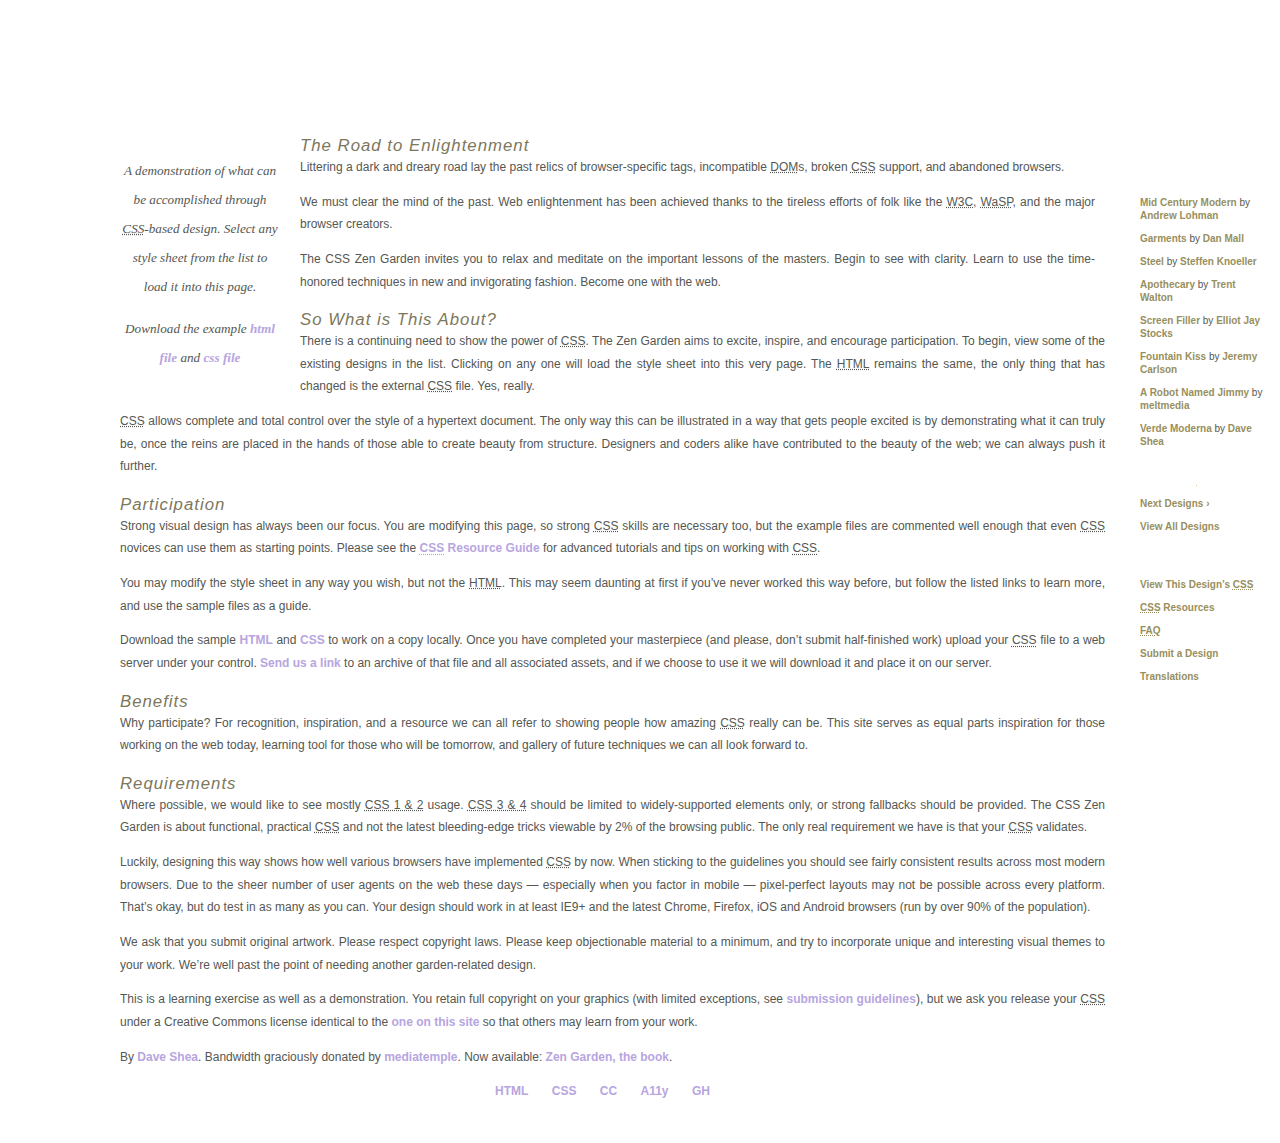
<file: index.html>
<!DOCTYPE html>
<html lang="en">
<head>
	<meta charset="utf-8">
	<title>CSS Zen Garden: The Beauty of CSS Design</title>

	<link rel="stylesheet" media="screen" href="style.css?v=8may2013">
	<link rel="alternate" type="application/rss+xml" title="RSS" href="http://www.csszengarden.com/zengarden.xml">

	<meta name="viewport" content="width=device-width, initial-scale=1.0">
	<meta name="author" content="Dave Shea">
	<meta name="description" content="A demonstration of what can be accomplished visually through CSS-based design.">
	<meta name="robots" content="all">


	<!--[if lt IE 9]>
	<script src="script/html5shiv.js"></script>
	<![endif]-->
</head>

<!--



	View source is a feature, not a bug. Thanks for your curiosity and
	interest in participating!

	Here are the submission guidelines for the new and improved csszengarden.com:

	- CSS3? Of course! Prefix for ALL browsers where necessary.
	- go responsive; test your layout at multiple screen sizes.
	- your browser testing baseline: IE9+, recent Chrome/Firefox/Safari, and iOS/Android
	- Graceful degradation is acceptable, and in fact highly encouraged.
	- use classes for styling. Don't use ids.
	- web fonts are cool, just make sure you have a license to share the files. Hosted
	  services that are applied via the CSS file (ie. Google Fonts) will work fine, but
	  most that require custom HTML won't. TypeKit is supported, see the readme on this
	  page for usage instructions: https://github.com/mezzoblue/csszengarden.com/

	And a few tips on building your CSS file:

	- use :first-child, :last-child and :nth-child to get at non-classed elements
	- use ::before and ::after to create pseudo-elements for extra styling
	- use multiple background images to apply as many as you need to any element
	- use the Kellum Method for image replacement, if still needed. http://goo.gl/GXxdI
	- don't rely on the extra divs at the bottom. Use ::before and ::after instead.

		
-->

<body id="css-zen-garden">
<div class="page-wrapper">

	<section class="intro" id="zen-intro">
		<header role="banner">
			<h1>CSS Zen Garden</h1>
			<h2>The Beauty of <abbr title="Cascading Style Sheets">CSS</abbr> Design</h2>
		</header>

		<div class="summary" id="zen-summary" role="article">
			<p>A demonstration of what can be accomplished through <abbr title="Cascading Style Sheets">CSS</abbr>-based design. Select any style sheet from the list to load it into this page.</p>
			<p>Download the example <a href="/examples/index" title="This page's source HTML code, not to be modified.">html file</a> and <a href="/examples/style.css" title="This page's sample CSS, the file you may modify.">css file</a></p>
		</div>

		<div class="preamble" id="zen-preamble" role="article">
			<h3>The Road to Enlightenment</h3>
			<p>Littering a dark and dreary road lay the past relics of browser-specific tags, incompatible <abbr title="Document Object Model">DOM</abbr>s, broken <abbr title="Cascading Style Sheets">CSS</abbr> support, and abandoned browsers.</p>
			<p>We must clear the mind of the past. Web enlightenment has been achieved thanks to the tireless efforts of folk like the <abbr title="World Wide Web Consortium">W3C</abbr>, <abbr title="Web Standards Project">WaSP</abbr>, and the major browser creators.</p>
			<p>The CSS Zen Garden invites you to relax and meditate on the important lessons of the masters. Begin to see with clarity. Learn to use the time-honored techniques in new and invigorating fashion. Become one with the web.</p>
		</div>
	</section>

	<div class="main supporting" id="zen-supporting" role="main">
		<div class="explanation" id="zen-explanation" role="article">
			<h3>So What is This About?</h3>
			<p>There is a continuing need to show the power of <abbr title="Cascading Style Sheets">CSS</abbr>. The Zen Garden aims to excite, inspire, and encourage participation. To begin, view some of the existing designs in the list. Clicking on any one will load the style sheet into this very page. The <abbr title="HyperText Markup Language">HTML</abbr> remains the same, the only thing that has changed is the external <abbr title="Cascading Style Sheets">CSS</abbr> file. Yes, really.</p>
			<p><abbr title="Cascading Style Sheets">CSS</abbr> allows complete and total control over the style of a hypertext document. The only way this can be illustrated in a way that gets people excited is by demonstrating what it can truly be, once the reins are placed in the hands of those able to create beauty from structure. Designers and coders alike have contributed to the beauty of the web; we can always push it further.</p>
		</div>

		<div class="participation" id="zen-participation" role="article">
			<h3>Participation</h3>
			<p>Strong visual design has always been our focus. You are modifying this page, so strong <abbr title="Cascading Style Sheets">CSS</abbr> skills are necessary too, but the example files are commented well enough that even <abbr title="Cascading Style Sheets">CSS</abbr> novices can use them as starting points. Please see the <a href="/pages/resources/" title="A listing of CSS-related resources"><abbr title="Cascading Style Sheets">CSS</abbr> Resource Guide</a> for advanced tutorials and tips on working with <abbr title="Cascading Style Sheets">CSS</abbr>.</p>
			<p>You may modify the style sheet in any way you wish, but not the <abbr title="HyperText Markup Language">HTML</abbr>. This may seem daunting at first if you&#8217;ve never worked this way before, but follow the listed links to learn more, and use the sample files as a guide.</p>
			<p>Download the sample <a href="/examples/index" title="This page's source HTML code, not to be modified.">HTML</a> and <a href="/examples/style.css" title="This page's sample CSS, the file you may modify.">CSS</a> to work on a copy locally. Once you have completed your masterpiece (and please, don&#8217;t submit half-finished work) upload your <abbr title="Cascading Style Sheets">CSS</abbr> file to a web server under your control. <a href="/pages/submit/" title="Use the contact form to send us your CSS file">Send us a link</a> to an archive of that file and all associated assets, and if we choose to use it we will download it and place it on our server.</p>
		</div>

		<div class="benefits" id="zen-benefits" role="article">
			<h3>Benefits</h3>
			<p>Why participate? For recognition, inspiration, and a resource we can all refer to showing people how amazing <abbr title="Cascading Style Sheets">CSS</abbr> really can be. This site serves as equal parts inspiration for those working on the web today, learning tool for those who will be tomorrow, and gallery of future techniques we can all look forward to.</p>
		</div>

		<div class="requirements" id="zen-requirements" role="article">
			<h3>Requirements</h3>
			<p>Where possible, we would like to see mostly <abbr title="Cascading Style Sheets, levels 1 and 2">CSS 1 &amp; 2</abbr> usage. <abbr title="Cascading Style Sheets, levels 3 and 4">CSS 3 &amp; 4</abbr> should be limited to widely-supported elements only, or strong fallbacks should be provided. The CSS Zen Garden is about functional, practical <abbr title="Cascading Style Sheets">CSS</abbr> and not the latest bleeding-edge tricks viewable by 2% of the browsing public. The only real requirement we have is that your <abbr title="Cascading Style Sheets">CSS</abbr> validates.</p>
			<p>Luckily, designing this way shows how well various browsers have implemented <abbr title="Cascading Style Sheets">CSS</abbr> by now. When sticking to the guidelines you should see fairly consistent results across most modern browsers. Due to the sheer number of user agents on the web these days &#8212; especially when you factor in mobile &#8212; pixel-perfect layouts may not be possible across every platform. That&#8217;s okay, but do test in as many as you can. Your design should work in at least IE9+ and the latest Chrome, Firefox, iOS and Android browsers (run by over 90% of the population).</p>
			<p>We ask that you submit original artwork. Please respect copyright laws. Please keep objectionable material to a minimum, and try to incorporate unique and interesting visual themes to your work. We&#8217;re well past the point of needing another garden-related design.</p>
			<p>This is a learning exercise as well as a demonstration. You retain full copyright on your graphics (with limited exceptions, see <a href="/pages/submit/guidelines/">submission guidelines</a>), but we ask you release your <abbr title="Cascading Style Sheets">CSS</abbr> under a Creative Commons license identical to the <a href="http://creativecommons.org/licenses/by-nc-sa/3.0/" title="View the Zen Garden's license information.">one on this site</a> so that others may learn from your work.</p>
			<p role="contentinfo">By <a href="http://www.mezzoblue.com/">Dave Shea</a>. Bandwidth graciously donated by <a href="http://www.mediatemple.net/">mediatemple</a>. Now available: <a href="http://www.amazon.com/exec/obidos/ASIN/0321303474/mezzoblue-20/">Zen Garden, the book</a>.</p>
		</div>

		<footer>
			<a href="http://validator.w3.org/check/referer" title="Check the validity of this site&#8217;s HTML" class="zen-validate-html">HTML</a>
			<a href="http://jigsaw.w3.org/css-validator/check/referer" title="Check the validity of this site&#8217;s CSS" class="zen-validate-css">CSS</a>
			<a href="http://creativecommons.org/licenses/by-nc-sa/3.0/" title="View the Creative Commons license of this site: Attribution-NonCommercial-ShareAlike." class="zen-license">CC</a>
			<a href="http://mezzoblue.com/zengarden/faq/#aaa" title="Read about the accessibility of this site" class="zen-accessibility">A11y</a>
			<a href="https://github.com/mezzoblue/csszengarden.com" title="Fork this site on Github" class="zen-github">GH</a>
		</footer>

	</div>


	<aside class="sidebar" role="complementary">
		<div class="wrapper">

			<div class="design-selection" id="design-selection">
				<h3 class="select">Select a Design:</h3>
				<nav role="navigation">
					<ul>
					<li>
						<a href="/221/" class="design-name">Mid Century Modern</a> by						<a href="http://andrewlohman.com/" class="designer-name">Andrew Lohman</a>
					</li>					<li>
						<a href="/220/" class="design-name">Garments</a> by						<a href="http://danielmall.com/" class="designer-name">Dan Mall</a>
					</li>					<li>
						<a href="/219/" class="design-name">Steel</a> by						<a href="http://steffen-knoeller.de" class="designer-name">Steffen Knoeller</a>
					</li>					<li>
						<a href="/218/" class="design-name">Apothecary</a> by						<a href="http://trentwalton.com" class="designer-name">Trent Walton</a>
					</li>					<li>
						<a href="/217/" class="design-name">Screen Filler</a> by						<a href="http://elliotjaystocks.com/" class="designer-name">Elliot Jay Stocks</a>
					</li>					<li>
						<a href="/216/" class="design-name">Fountain Kiss</a> by						<a href="http://jeremycarlson.com" class="designer-name">Jeremy Carlson</a>
					</li>					<li>
						<a href="/215/" class="design-name">A Robot Named Jimmy</a> by						<a href="http://meltmedia.com/" class="designer-name">meltmedia</a>
					</li>					<li>
						<a href="/214/" class="design-name">Verde Moderna</a> by						<a href="http://www.mezzoblue.com/" class="designer-name">Dave Shea</a>
					</li>					</ul>
				</nav>
			</div>

			<div class="design-archives" id="design-archives">
				<h3 class="archives">Archives:</h3>
				<nav role="navigation">
					<ul>
						<li class="next">
							<a href="/214/page1">
								Next Designs <span class="indicator">&rsaquo;</span>
							</a>
						</li>
						<li class="viewall">
							<a href="/pages/alldesigns/" title="View every submission to the Zen Garden.">
								View All Designs							</a>
						</li>
					</ul>
				</nav>
			</div>

			<div class="zen-resources" id="zen-resources">
				<h3 class="resources">Resources:</h3>
				<ul>
					<li class="view-css">
						<a href="style.css" title="View the source CSS file of the currently-viewed design.">
							View This Design&#8217;s <abbr title="Cascading Style Sheets">CSS</abbr>						</a>
					</li>
					<li class="css-resources">
						<a href="/pages/resources/" title="Links to great sites with information on using CSS.">
							<abbr title="Cascading Style Sheets">CSS</abbr> Resources						</a>
					</li>
					<li class="zen-faq">
						<a href="/pages/faq/" title="A list of Frequently Asked Questions about the Zen Garden.">
							<abbr title="Frequently Asked Questions">FAQ</abbr>						</a>
					</li>
					<li class="zen-submit">
						<a href="/pages/submit/" title="Send in your own CSS file.">
							Submit a Design						</a>
					</li>
					<li class="zen-translations">
						<a href="/pages/translations/" title="View translated versions of this page.">
							Translations						</a>
					</li>
				</ul>
			</div>
		</div>
	</aside>


</div>

<!--

	These superfluous divs/spans were originally provided as catch-alls to add extra imagery.
	These days we have full ::before and ::after support, favour using those instead.
	These only remain for historical design compatibility. They might go away one day.
		
-->
<div class="extra1" role="presentation"></div><div class="extra2" role="presentation"></div><div class="extra3" role="presentation"></div>
<div class="extra4" role="presentation"></div><div class="extra5" role="presentation"></div><div class="extra6" role="presentation"></div>

</body>
</html>
</file>
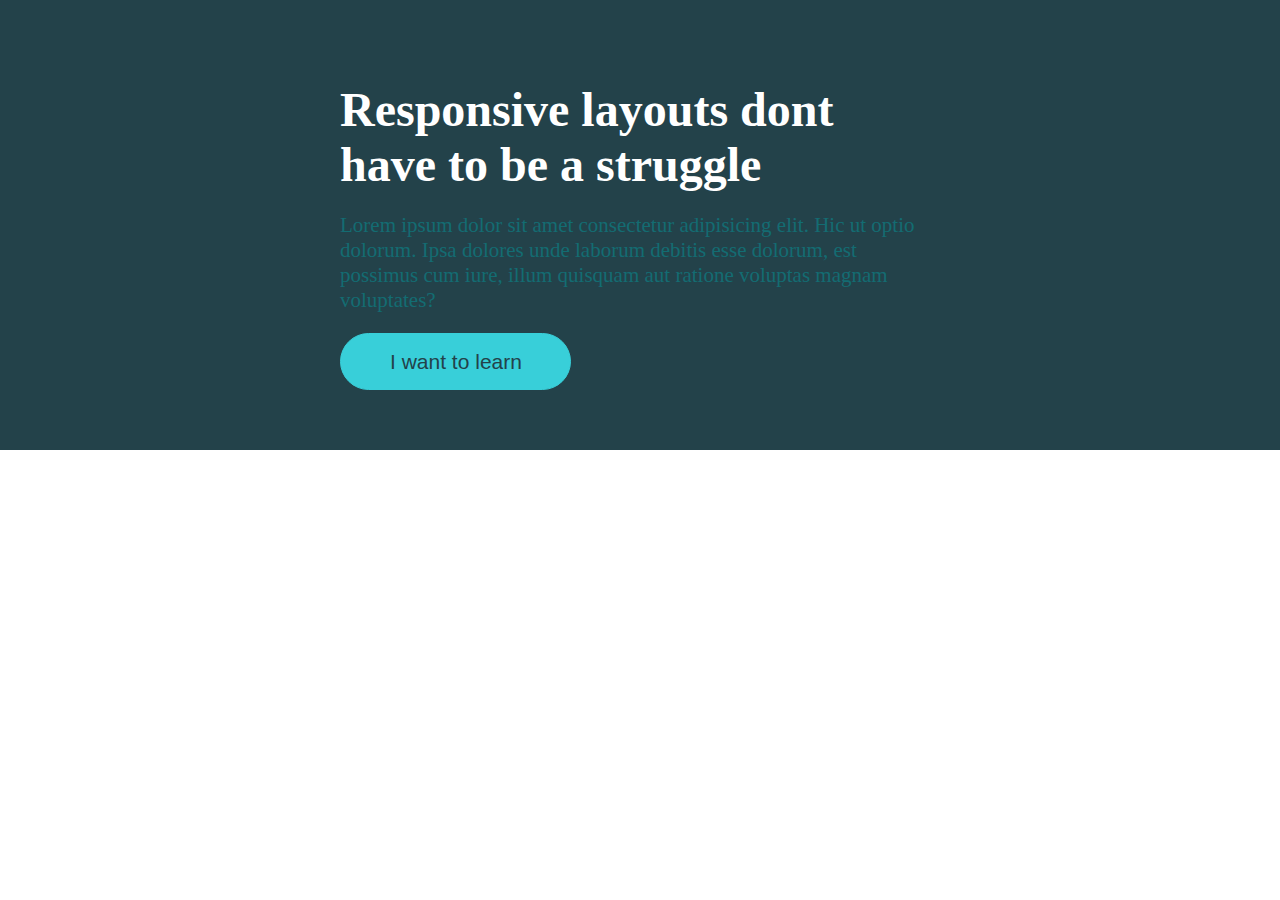
<file: Challenge 3/index.html>
<html lang="en">
<head>
  <meta charset="UTF-8">
  <meta name="viewport" content="width=device-width, initial-scale=1.0">
  <title>Challenge #3</title>
  <link rel="stylesheet" href="style.css">
</head>
<body>
  <div class="container">
    <div class="intro-container">
      <h1>Responsive layouts dont have to be a struggle</h1>
      <p>Lorem ipsum dolor sit amet consectetur adipisicing elit. Hic ut optio dolorum. Ipsa dolores unde laborum debitis esse dolorum, est possimus cum iure, illum quisquam aut ratione voluptas magnam voluptates?</p>
      <button>I want to learn</button>
    </div>
  </div>
</body>
</html>
</file>
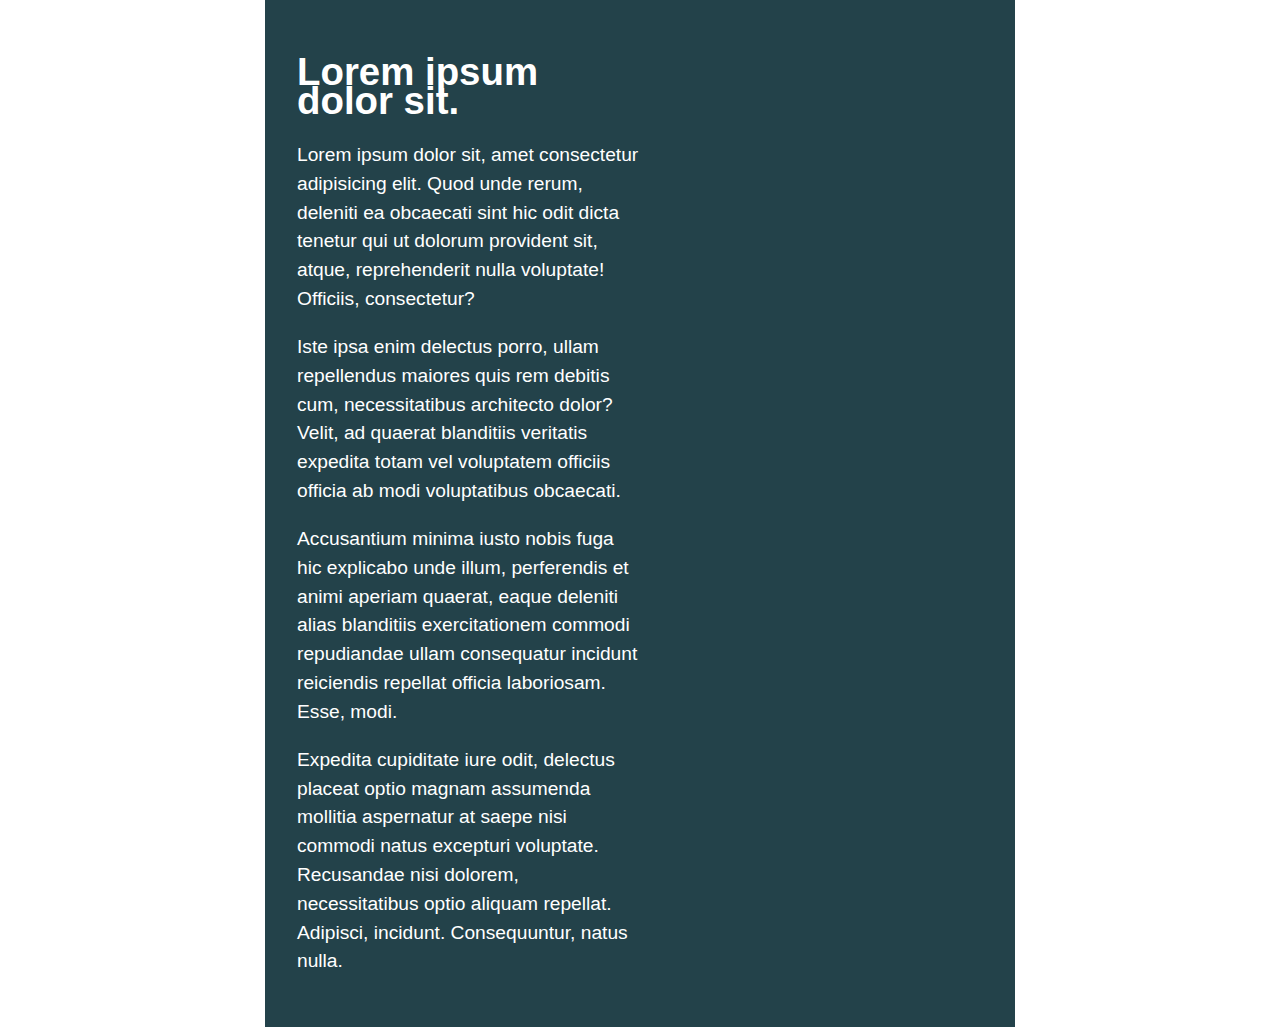
<file: Day 1 challenge/index.html>
<!DOCTYPE html>
<html lang="en">

<head>
    <meta charset="UTF-8">
    <meta name="viewport" content="width=device-width, initial-scale=1.0">
    <title>Day 01</title>

    <link rel="stylesheet" href="style.css">
</head>

<body>
    <div class="container">
        <div class="intro-content">
            <h1>Lorem ipsum dolor sit.</h1>
            <p>Lorem ipsum dolor sit, amet consectetur adipisicing elit. Quod unde rerum, deleniti ea obcaecati sint hic
                odit dicta tenetur qui ut dolorum provident sit, atque, reprehenderit nulla voluptate! Officiis,
                consectetur?</p>
            <p>Iste ipsa enim delectus porro, ullam repellendus maiores quis rem debitis cum, necessitatibus architecto
                dolor? Velit, ad quaerat blanditiis veritatis expedita totam vel voluptatem officiis officia ab modi
                voluptatibus obcaecati.</p>
            <p>Accusantium minima iusto nobis fuga hic explicabo unde illum, perferendis et animi aperiam quaerat, eaque
                deleniti alias blanditiis exercitationem commodi repudiandae ullam consequatur incidunt reiciendis
                repellat officia laboriosam. Esse, modi.</p>
            <p>Expedita cupiditate iure odit, delectus placeat optio magnam assumenda mollitia aspernatur at saepe nisi
                commodi natus excepturi voluptate. Recusandae nisi dolorem, necessitatibus optio aliquam repellat.
                Adipisci, incidunt. Consequuntur, natus nulla.</p>
        </div>
    </div>
</body>

</html>
</file>
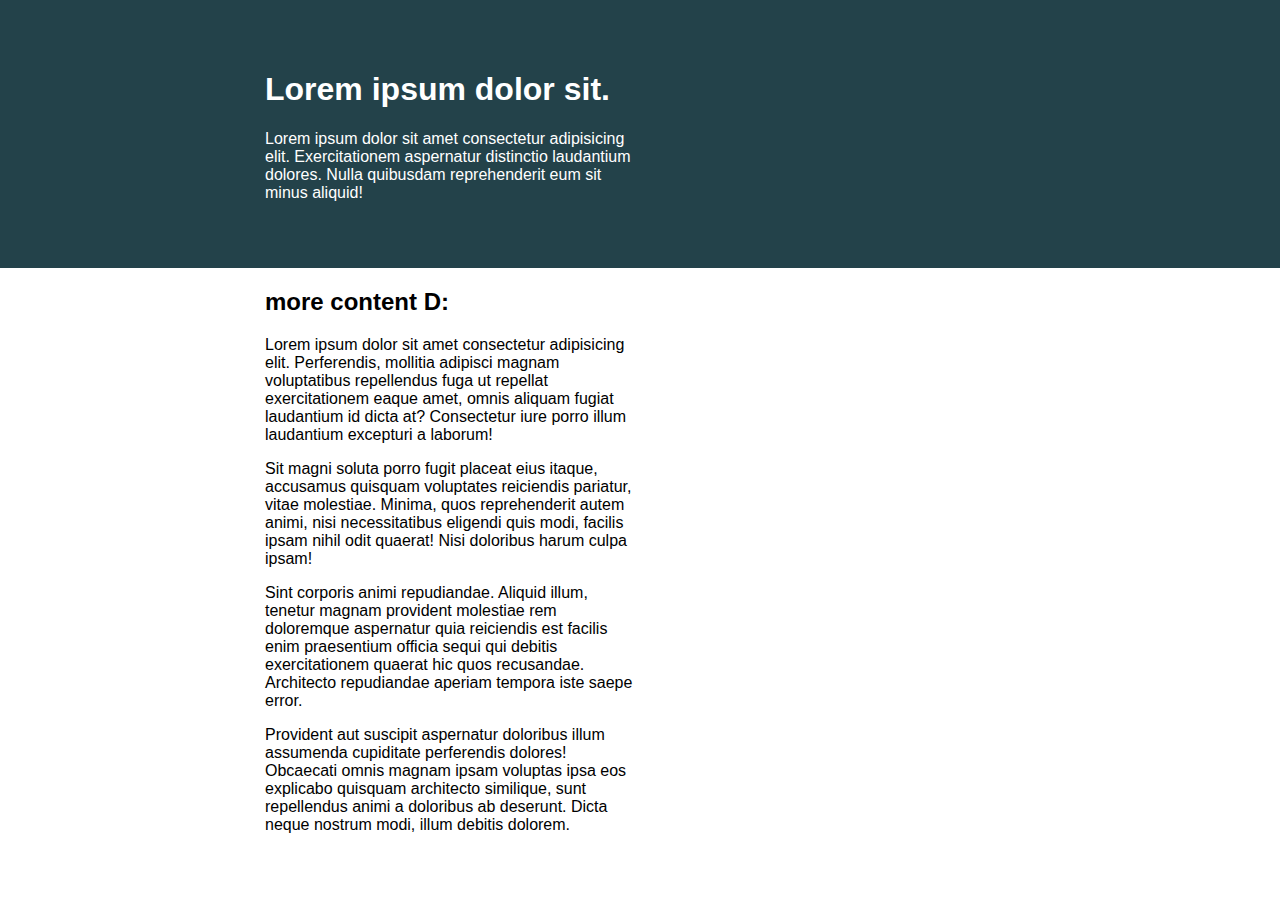
<file: Day 3/index.html>
<!DOCTYPE html>
<html lang="en">
<head> 
    <meta charset="UTF-8">
    <meta name="viewport" content="width=device-width, initial-scale=1.0">
    <title>Day 01</title>
 
    <link rel="stylesheet" href="style.css">
</head>
<body>

    <div class="intro">
        <div class="container">
            <div class="intro-content">
                <h1>Lorem ipsum dolor sit.</h1>
                <p>Lorem ipsum dolor sit amet consectetur adipisicing elit. Exercitationem aspernatur distinctio laudantium dolores. Nulla quibusdam reprehenderit eum sit minus aliquid!</p>
            </div>
        </div>
    </div>

    <div class="container ">
        <div class="intro-content">
            <h2>more content D:</h2>
            <p>Lorem ipsum dolor sit amet consectetur adipisicing elit. Perferendis, mollitia adipisci magnam voluptatibus repellendus fuga ut repellat exercitationem eaque amet, omnis aliquam fugiat laudantium id dicta at? Consectetur iure porro illum laudantium excepturi a laborum!</p>
            <p>Sit magni soluta porro fugit placeat eius itaque, accusamus quisquam voluptates reiciendis pariatur, vitae molestiae. Minima, quos reprehenderit autem animi, nisi necessitatibus eligendi quis modi, facilis ipsam nihil odit quaerat! Nisi doloribus harum culpa ipsam!</p>
            <p>Sint corporis animi repudiandae. Aliquid illum, tenetur magnam provident molestiae rem doloremque aspernatur quia reiciendis est facilis enim praesentium officia sequi qui debitis exercitationem quaerat hic quos recusandae. Architecto repudiandae aperiam tempora iste saepe error.</p>
            <p>Provident aut suscipit aspernatur doloribus illum assumenda cupiditate perferendis dolores! Obcaecati omnis magnam ipsam voluptas ipsa eos explicabo quisquam architecto similique, sunt repellendus animi a doloribus ab deserunt. Dicta neque nostrum modi, illum debitis dolorem.</p>
        </div>
    </div>
   


</body>
</html>
</file>
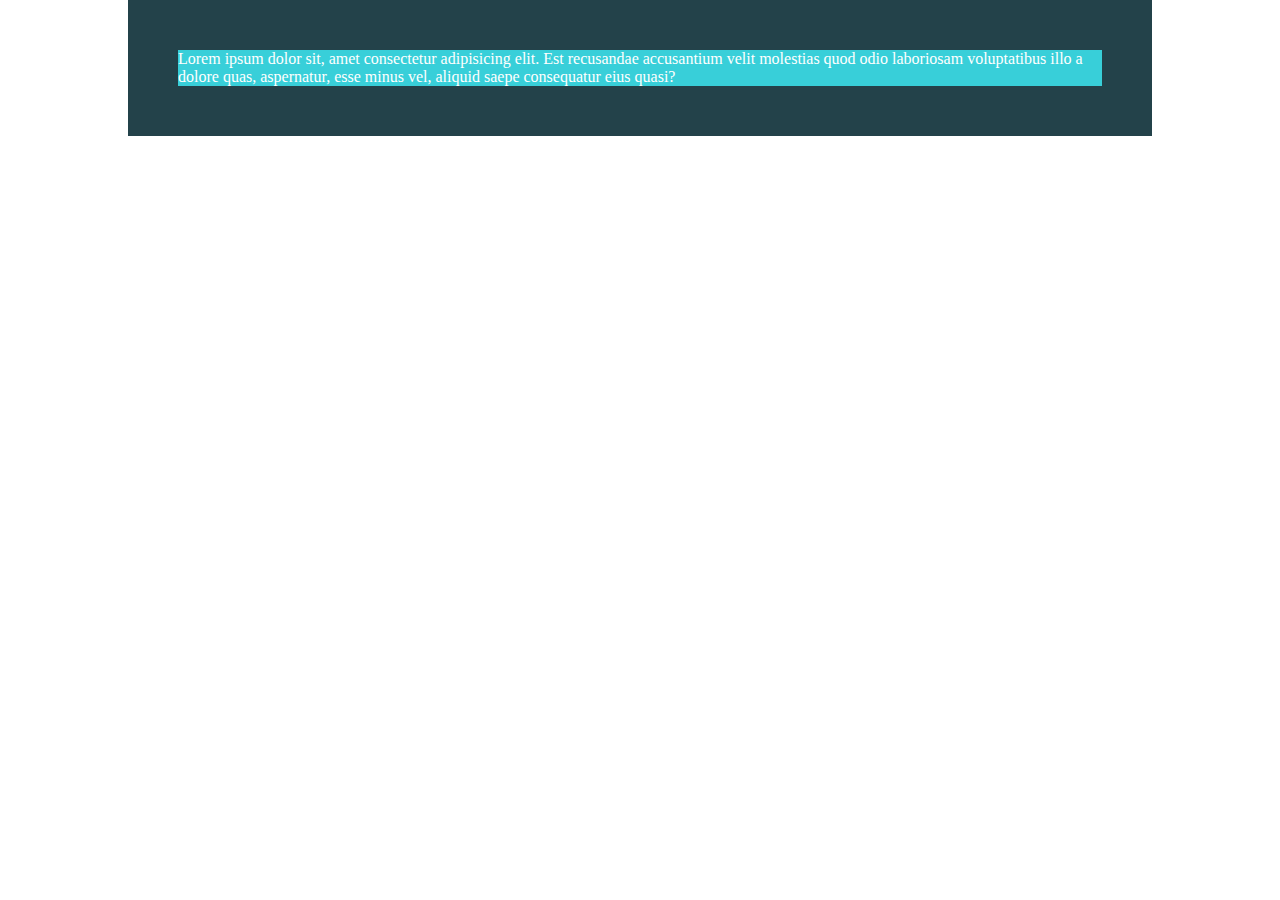
<file: day1/index.html>
<html lang="en">
<head>
  <meta charset="UTF-8">
  <meta name="viewport" content="width=device-width, initial-scale=1.0">
  <title>Day 1</title>
  <link rel="stylesheet" href="style.css">
</head>
<body>
  <div class="parent">
    <div class="child">
      Lorem ipsum dolor sit, amet consectetur adipisicing elit. Est recusandae accusantium velit molestias quod odio laboriosam voluptatibus illo a dolore quas, aspernatur, esse minus vel, aliquid saepe consequatur eius quasi?
    </div>
  </div>
  
</body>
</html>
</file>
<file: style.css>
/* css Zen Garden default style v1.02 */
/* css released under Creative Commons License - http://creativecommons.org/licenses/by-nc-sa/1.0/  */

/* This file based on 'Tranquille' by Dave Shea */
/* You may use this file as a foundation for any new work, but you may find it easier to start from scratch. */
/* Not all elements are defined in this file, so you'll most likely want to refer to the xhtml as well. */

/* Your images should be linked as if the CSS file sits in the same folder as the images. ie. no paths. */


/* basic elements */
html {
	margin: 0;
	padding: 0;
	}
body { 
	font: 75% georgia, sans-serif;
	line-height: 1.88889;
	color: #555753; 
	background: #fff url(http://csszengarden.com/001/blossoms.jpg) no-repeat bottom right; 
	margin: 0; 
	padding: 0;
	}
p { 
	margin-top: 0; 
	text-align: justify;
	}
h3 { 
	font: italic normal 1.4em georgia, sans-serif;
	letter-spacing: 1px; 
	margin-bottom: 0; 
	color: #7D775C;
	}
a:link { 
	font-weight: bold; 
	text-decoration: none; 
	color: #B7A5DF;
	}
a:visited { 
	font-weight: bold; 
	text-decoration: none; 
	color: #D4CDDC;
	}
a:hover, a:focus, a:active { 
	text-decoration: underline; 
	color: #9685BA;
	}
abbr {
	border-bottom: none;
	}


/* specific divs */
.page-wrapper { 
	background: url(http://csszengarden.com/001/zen-bg.jpg) no-repeat top left; 
	padding: 0 175px 0 110px;  
	margin: 0; 
	position: relative;
	}

.intro { 
	min-width: 470px;
	width: 100%;
	}

header h1 { 
	background: transparent url(http://csszengarden.com/001/h1.gif) no-repeat top left;
	margin-top: 10px;
	display: block;
	width: 219px;
	height: 87px;
	float: left;

	text-indent: 100%;
	white-space: nowrap;
	overflow: hidden;
	}
header h2 { 
	background: transparent url(http://csszengarden.com/001/h2.gif) no-repeat top left; 
	margin-top: 58px; 
	margin-bottom: 40px; 
	width: 200px; 
	height: 18px; 
	float: right;

	text-indent: 100%;
	white-space: nowrap;
	overflow: hidden;
	}
header {
	padding-top: 20px;
	height: 87px;
}

.summary {
	clear: both; 
	margin: 20px 20px 20px 10px; 
	width: 160px; 
	float: left;
	}
.summary p {
	font: italic 1.1em/2.2 georgia; 
	text-align: center;
	}

.preamble {
	clear: right; 
	padding: 0px 10px 0 10px;
	}
.supporting {	
	padding-left: 10px; 
	margin-bottom: 40px;
	}

footer { 
	text-align: center; 
	}
footer a:link, footer a:visited { 
	margin-right: 20px; 
	}

.sidebar {
	margin-left: 600px; 
	position: absolute; 
	top: 0; 
	right: 0;
	}
.sidebar .wrapper { 
	font: 10px verdana, sans-serif; 
	background: transparent url(http://csszengarden.com/001/paper-bg.jpg) top left repeat-y; 
	padding: 10px; 
	margin-top: 150px; 
	width: 130px; 
	}
.sidebar h3.select { 
	background: transparent url(http://csszengarden.com/001/h3.gif) no-repeat top left; 
	margin: 10px 0 5px 0; 
	width: 97px; 
	height: 16px; 

	text-indent: 100%;
	white-space: nowrap;
	overflow: hidden;
	}
.sidebar h3.archives { 
	background: transparent url(http://csszengarden.com/001/h5.gif) no-repeat top left; 
	margin: 25px 0 5px 0; 
	width:57px; 
	height: 14px; 

	text-indent: 100%;
	white-space: nowrap;
	overflow: hidden;
	}
.sidebar h3.resources { 
	background: transparent url(http://csszengarden.com/001/h6.gif) no-repeat top left; 
	margin: 25px 0 5px 0; 
	width:63px; 
	height: 10px; 

	text-indent: 100%;
	white-space: nowrap;
	overflow: hidden;
	}


.sidebar ul {
	margin: 0;
	padding: 0;
	}
.sidebar li {
	line-height: 1.3em; 
	background: transparent url(http://csszengarden.com/001/cr1.gif) no-repeat top center; 
	display: block; 
	padding-top: 5px; 
	margin-bottom: 5px;
	list-style-type: none;
	}
.sidebar li a:link {
	color: #988F5E;
	}
.sidebar li a:visited {
	color: #B3AE94;
	}


.extra1 {
	background: transparent url(http://csszengarden.com/001/cr2.gif) top left no-repeat; 
	position: absolute; 
	top: 40px; 
	right: 0; 
	width: 148px; 
	height: 110px;
	}
</file>
<file: Challenge 3/style.css>
body{
  margin: 0 auto;
}

.container{
  width: 100%;
  height: 50%;
  background-color: #23424A;
  color: white;
  
}

.intro-container {
  width: 50%;
  padding: 50px 0px;
  margin: 0 auto;
  max-width: 600px;
}

button {
  background-color: #38CFD9;
  color: #23424A;
  border: 1px solid #38CFD9;
  border-radius: 100px;
  padding: 16px 48px 15px 49px;
  font-size: 21px;
}

h1 , p , button {
  margin-bottom: 20px;
}

h1 {
  font-size: 48px;
}

p {
  font-size: 21px;
  color: #136C72;
}
</file>
<file: Day 1 challenge/style.css>
/* INSTRUCTIONS
 *
 * 1) Limit the total width of
 *    the .intro-conent to about half
 *    of it's parent
 *
 * 2) Stop the text from overflowing
 *    out the bottom at small screen
 *    widths
 *
 * You may modify the HTML if needed
 *
 */

* {
  box-sizing: border-box;
}

body {
  margin: 0;
  font-family: sans-serif;
}

.container {
  background: #23424a;
  color: white;

   width: 80%; 
   max-width: 750px;
  margin: 0 auto;

  padding: 2em;


}

.intro-content {
  padding-right: 50%;
  font-size: 1.2em;
  line-height: 1.5em;
}
</file>
<file: Day 3/style.css>
/* INSTRUCTIONS
 *
 * 1) Keep the text inside .intro-content
 *    in the same place, but have the background
 *    extend from one side of the viewport
 *    to the other, no matter how wide or narrow
 *    the browser is.
 *
 * 2) Limit the maximum width of the text in the
 *    bottom area.
 *
 * You may modify the HTML if needed
 * (you probably should for this challenge)
 *
 */

* {
  box-sizing: border-box;
}

body {
  margin: 0;
  font-family: sans-serif;
}

.container {
  width: 80%;
  margin: 0 auto;
  max-width: 750px;
}

.intro {
  background: #23424a;
  color: white;
  padding: 50px 0;
  /* display: flex;
  flex-direction: row;
  flex-wrap: wrap;
  justify-content: space-between;
  align-items: center; */
}

.intro-content {
  width: 50%;
 
}
</file>
<file: day1/style.css>
* {
  box-sizing: border-box;
}

body {
  margin: 0 auto;
}

.parent {
  background-color: #23424A;
  color: white;
  padding: 50px;

  /* width: 900px; */
  margin: 0 auto;
  width: 80%;
}

.child {
  background-color: #38CFD9;
  /* height: 250px; */
}
</file>
